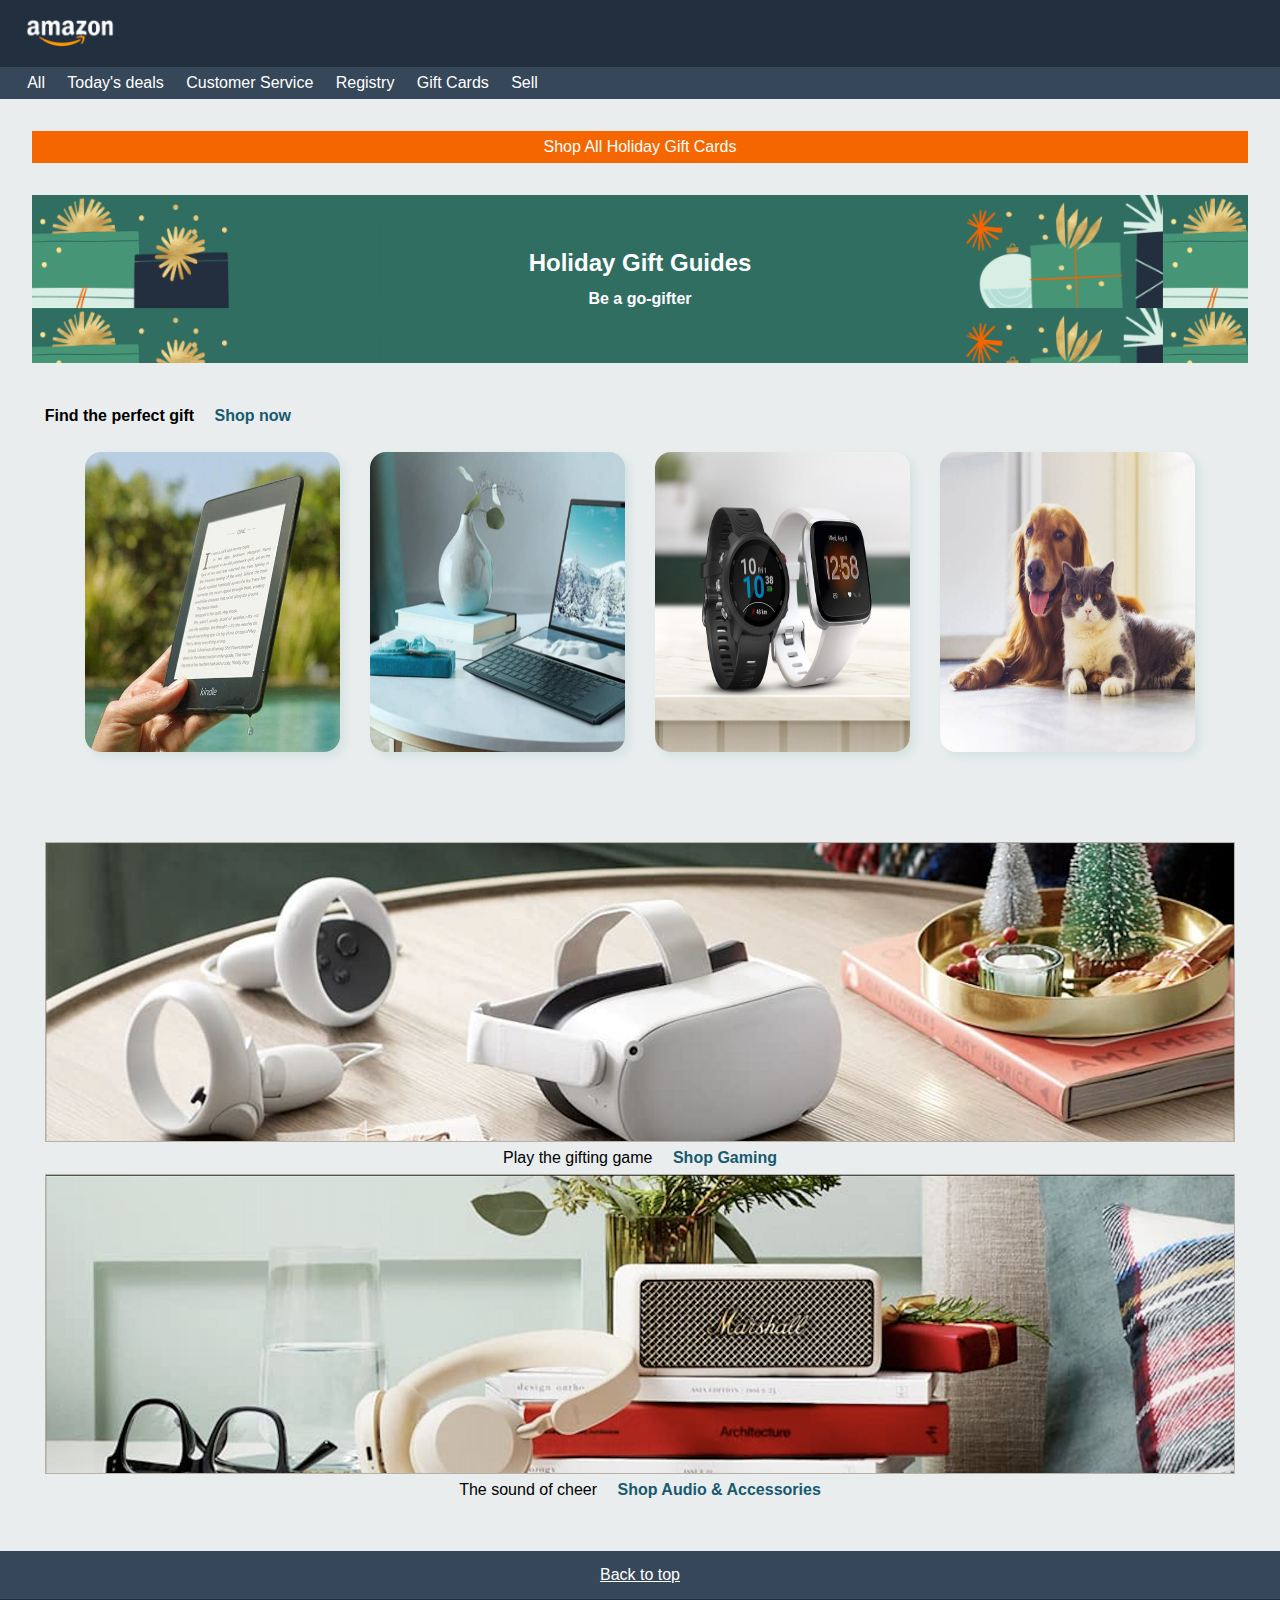
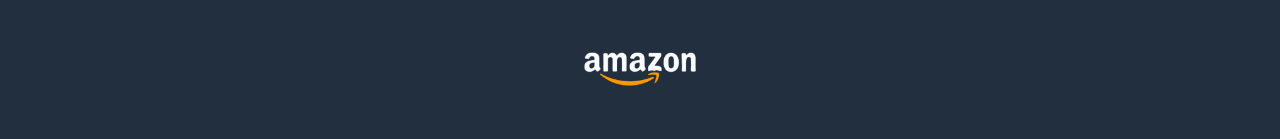
<file: Amazon Page/index.html>
<!DOCTYPE html>
<html lang="en">
<head>
    <meta charset="UTF-8">
    <meta name="viewport" content="width=device-width, initial-scale=1.0">
    <title>Amazon</title>
    <link rel="stylesheet" href="assets/css/reset.css">
    <link rel="stylesheet" href="assets/css/style.css">
    <link rel="icon" href="assets/images/logo.png">
</head>
<body>
    <header id="top">
        <div>
            <picture id="pic">
                <img src="assets/images/logo.png" alt="logo di amazon">
            </picture>
        </div>
        <div id="menu">
            <ul>
                <li><a class="active" href="#home">All</a></li>
                <li><a href="#news">Today's deals</a></li>
                <li><a href="#contact">Customer Service</a></li>
                <li><a href="#about">Registry</a></li>
                <li><a href="#about">Gift Cards</a></li>
                <li><a href="#about">Sell</a></li>
            </ul>
        </div>
    </header>

    <main>
        <div id="divisore" class="white center">
            <h2>Shop All Holiday Gift Cards</h2>
        </div>

        <div id="divisore2" class="white center">
            <h2>Holiday Gift Guides</h2>
            <p>Be a go-gifter</p>
        </div>

        <div id="divGift" class="visualizzazione">
            <h2>Find the perfect gift</h2>
            <p><a href="#">Shop now</a></p>
            
            <div id="sezioneFoto" class="center">
                <img src="assets/images/img_1.jpg"  class="foto" alt="foto tablet">
                <img src="assets/images/img_2.jpg" class="foto" alt="foto pc con vaso">
                <img src="assets/images/img_3.jpg" class="foto" alt="foto pc con vaso">
                <img src="assets/images/img_4.jpg" class="foto" alt="foto pc con vaso">
            </div>
        </div>
        
        <div class="visualizzazione">
            <div id="vrfoto"></div>
            <div class="description" class="center">
                <p>Play the gifting game</p>
                <a href="#">Shop Gaming</a>
            </div>

            <div id="cuffiefoto"></div>
            <div class="description" class="center">
                <p>The sound of cheer</p>
                <a href="#">Shop Audio & Accessories</a>
            </div>
        </div>
    </main>

    <aside>
        <a href="#top" class="center white">Back to top</a>
    </aside>

    <footer class="center">
        <img src="assets/images/logo.png" alt="logo di amazon">
    </footer>
</body>
</html>
</file>
<file: Amazon Page/assets/css/style.css>
/*  IMPOSTAZIONI GENERALI */
* {
    box-sizing: border-box;
}

body {
    font-family: Arial, Helvetica, sans-serif;
    background-color: #e9edee;
    margin: 0 auto;
    user-select: none;
}

.white {
    color: white;
}

.center {
    text-align: center;
}

/* HEADER */
header:first-child{
    background-color: #222f3f;
}

#pic img {
    width: 100px;
    margin: 1em;
    padding-left: 0.5em;
}

#menu {
    background-color: #364759;
    padding-left: 1em;
}

ul {
    list-style-type: none;
    margin: 0;
    padding: 0;
    overflow: hidden;
}
  
li {
    float: left;
}

li a {
    display: block;
    color: white;
    text-align: center;
    padding: 0.5em 0.7em;
    text-decoration: none;
}

li a:hover {
    background-color: #4b5d71;
}

/* MAIN */

#divisore {
    background-color: #f56600;
    padding: 0.5em;
    margin: 2em;
}

#divisore2 {
    background-color: #306e63;
    background-image: url(../images/bg-image.png);
    background-size: 93%;
    background-repeat: repeat;
    background-position: left top;
    padding: 3.5em;
    margin: 2em;
    font-weight: bold;
}

#divisore2 h2 {
    font-size: 1.5em;
}

#divisore2 p {
    margin-top: 1em;
}

.visualizzazione {
    background-color: #e9edee;
    padding: 0.8em;
    margin: 2em;
}

.visualizzazione h2 {
    display: inline-block;
    font-weight: bold;
}

.visualizzazione p {
    display: inline-block;
    margin-left: 1em;
}

.visualizzazione p a {
    text-decoration: none;
    color: #185a6e;
    font-weight: bold;
}

.visualizzazione p a:hover {
    text-decoration: underline;
}

#sezioneFoto {
    margin: 1em;
}


.foto {
    width: 255px;
    height: 300px;
    border-radius: 1em;
    box-shadow: 0.3em 0.3em 0.5em #d7e2e2;
    display: inline-block;
    margin: 0.8em;
}

#vrfoto {
    background-image: url(../images/img_9.png);
    background-size: cover;
    border: 1px solid #b7b0a8;
    margin: 0;
    padding: 2em;
    width: 100%; 
    height: 300px; 
}

.description {
    margin: 0.5em;
    text-align: center;
}

.description a {
    text-decoration: none;
    color: #185a6e;
    font-weight: bold;
}

.description a:hover {
    text-decoration: underline;
}

.description a {
    padding: 1em;
}

#cuffiefoto {
    background-image: url(../images/img_10.png);
    background-size: cover;
    border: 1px solid #b7b0a8;
    margin: 0;
    padding: 2em;
    width: 100%; 
    height: 300px; 
}

/* ASIDE */

aside {
    background-color: #364759;
    padding: 1em;
    text-align: center;
}

/* FOOTER */

footer {
    background-color: #222f3f;
}

footer img {
    width: 120px;
    margin: 1em;
    padding: 2em 0;
}
</file>
